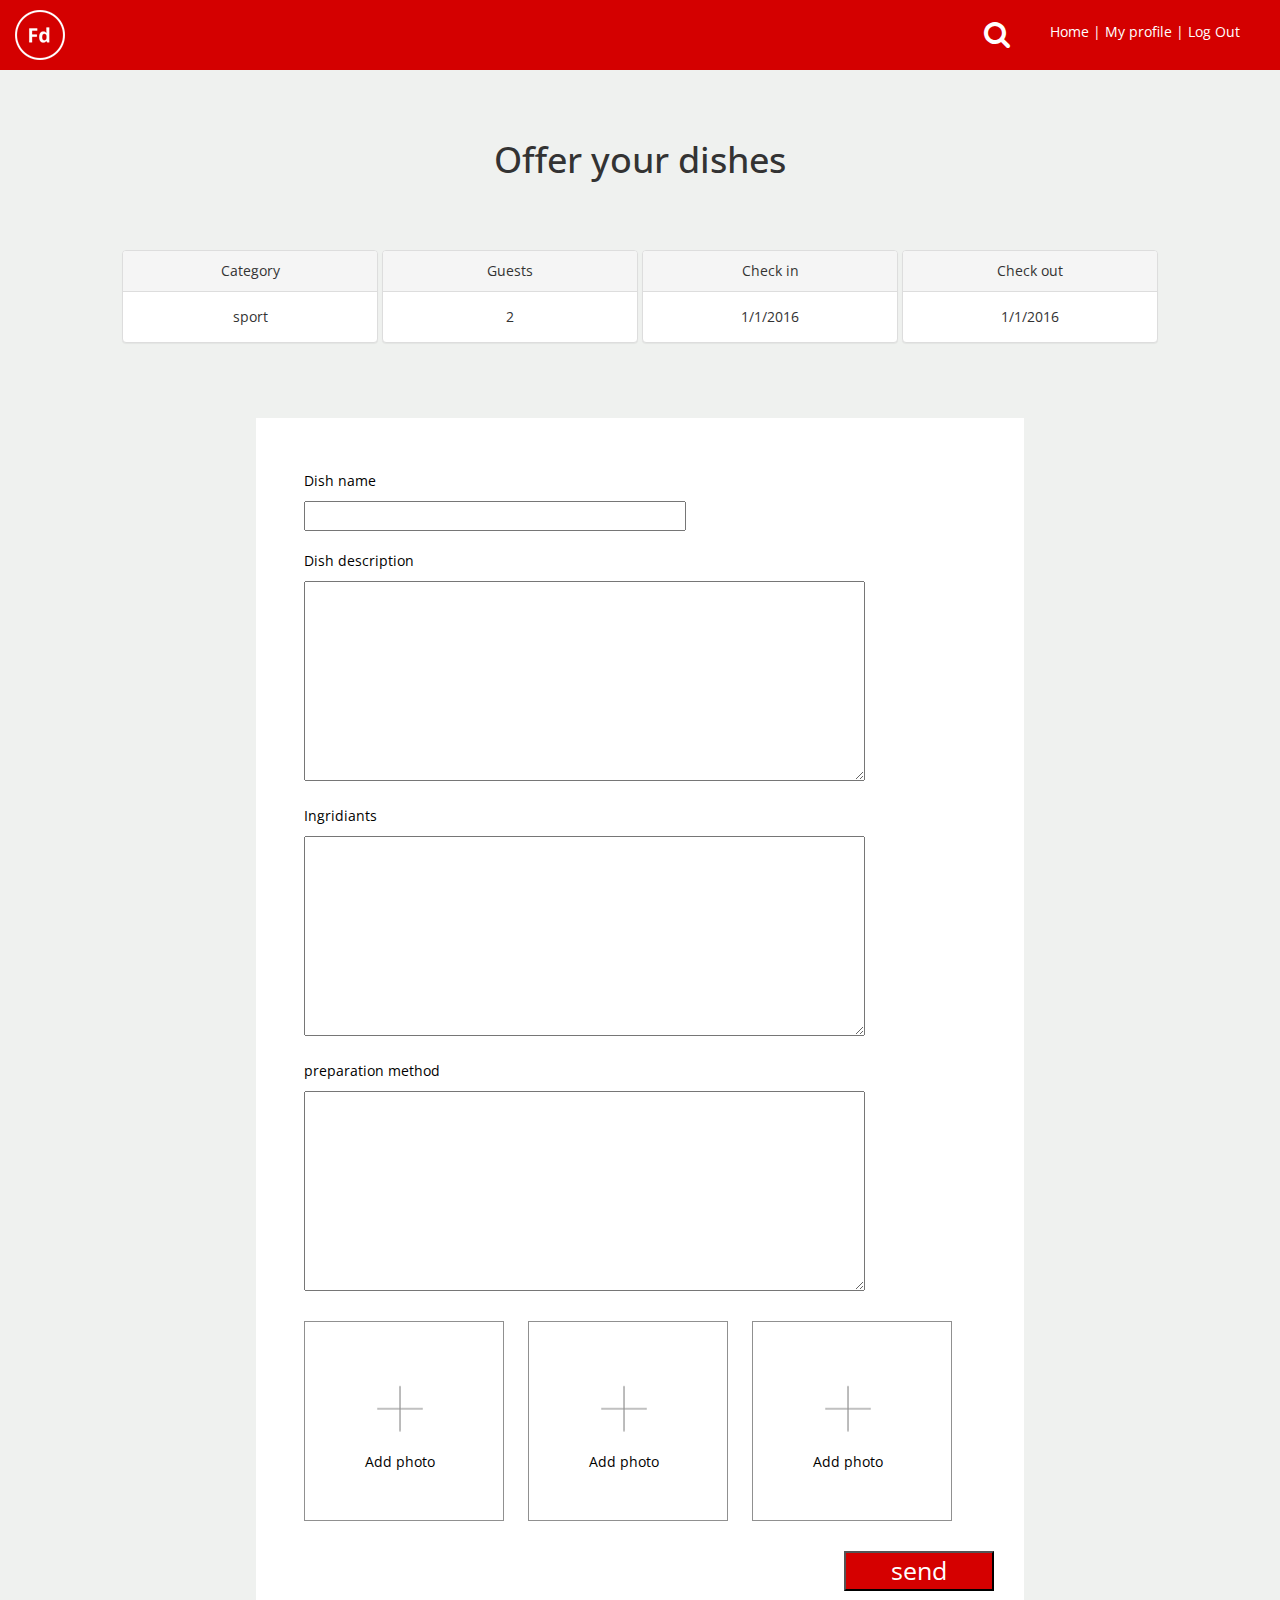
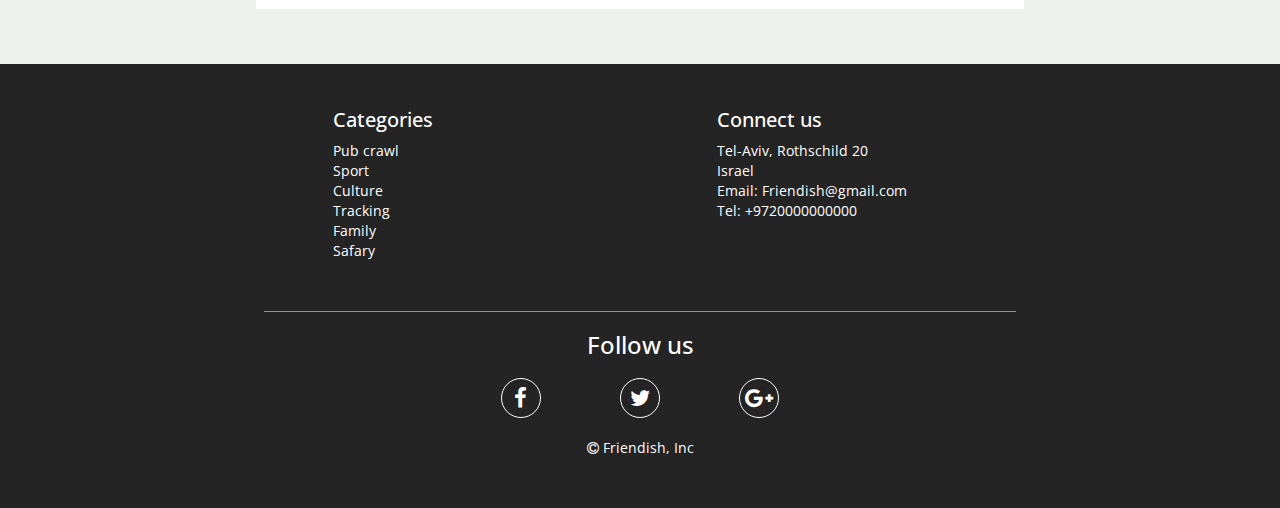
<file: offerDinner.html>
<!DOCTYPE html>
<html>
	<head>
		<title>Friendish</title>
		<meta charset="UTF-8">
		<script src="include/jquery-2.1.4.js"></script>
		<link href="include/bootstrap.min.css" rel="stylesheet">
		<link rel="stylesheet" href="https://maxcdn.bootstrapcdn.com/font-awesome/4.5.0/css/font-awesome.min.css">
		<meta name="viewport" content="width=device-width, initial-scale=1.0">
		<link rel="stylesheet" type="text/css" href="include/style.css">
	</head>
	<body>
		<header>
			<button id="menuBtn">
				<span class="fa fa-bars fa-2x"></span>
			</button>
			<a href="index.html" id="logo"></a>
			<nav>
				<ul id="navMobile">
					<li><a href="index.html">Home</a></li>
					<li><a href="myProfile.php">My profile</a></li>
					<li><a href="#">Log Out</a></li>
				</ul>
				<button class="searchBtn">
					<span class="fa fa-search fa-2x"></span>
				</button>
			</nav>
			<div class="clear"></div>
			<aside class="invis">
				<div id="menuHideBlock">
					<button id="imgMenuHide"></button>
				</div>
				<section class="wrapper">
					<form action="reasultSearch.php" method="get" role="form">
						<div class="searchBlock">
							<label id="topSearch">
								<input type="text" list="indexCategory" name="category" placeholder="What do you want to see?" id="searchBox">
								<datalist class="icon" id="indexCategory">
									<option value="Pubcrawl" label="Pub crawl"></option>
									<option value="Sport" label="Sport"></option>
									<option value="Culture" label="Culture"></option>
									<option value="Tracking" label="Tracking"></option>
									<option value="Family" label="Family"></option>
									<option value="Safary" label="Safary"></option>
								</datalist>
							</label>
							<label>
								<input id="whereBox" type="text" name="place" placeholder="Where do you want to go?" />
							</label>
							<label>
								<select id="guestBox" name="guestNum">
									<option value="1">1 Guest</option>
									<option value="2">2 Guests</option>
									<option value="3">3 Guests</option>
									<option value="4">4 Guests</option>
								</select>
							</label>
							<label>
								<input id="checkInBox" name="CheckIn" placeholder="Check In" type="text" class="icon">
							</label>
							<label>
								<input id="checkOutBox" name="CheckOut" placeholder="Check Out" type="text" class="icon">
							</label>
							<button type="submit">Search</button>
							<div class="clear"></div>
						</div>
					</form>
				</section>
			</aside>
		</header>
		<main>
			<article id="searchResultBox">
				<h1>Offer your dishes</h1>
				<ul>
					<li>
						<div class="panel panel-default searchResultBoxPanel">
							<div class="panel-heading">Category</div>
							<div class="panel-body">sport</div>
						</div>
					</li>
					<li>
						<div class="panel panel-default searchResultBoxPanel">
							<div class="panel-heading">Guests</div>
							<div class="panel-body">2</div>
						</div>
					</li>
					<li>
						<div class="panel panel-default searchResultBoxPanel">
							<div class="panel-heading">Check in</div>
							<div class="panel-body">1/1/2016</div>
						</div>
					</li>
					<li>
						<div class="panel panel-default searchResultBoxPanel">
							<div class="panel-heading">Check out</div>
							<div class="panel-body">1/1/2016</div>
						</div>
					</li>
				</ul>
			</article>

			<article id="sendOfferDinner">
				<form>
					<div class="InputSearchResultBoxPanel">
						<p>Dish name</p>
						<label><input type="text"></label>
					</div>
					<div class="InputSearchResultBoxPanel">
						<p>Dish description</p>
						<label><textarea name="range"></textarea></label>
					</div>
					<div class="InputSearchResultBoxPanel">
						<p>Ingridiants</p>
						<label><textarea name="range"></textarea></label>
					</div>
					<div class="InputSearchResultBoxPanel">
						<p>preparation method</p>
						<label><textarea name="range"></textarea></label>
					</div>
					<div class="InputSearchResultBoxPic">
						<p>Add photo</p>
						<label><input type="" src="" name="image"></label>
					</div>
					<div class="InputSearchResultBoxPic">
						<p>Add photo</p>
						<label><input type="" src="" name="image"></label>
					</div>
					<div class="InputSearchResultBoxPic">
						<p>Add photo</p>
						<label><input type="" src="" name="image"></label>
					</div>
					<button type="submit">send</button>
				</form>
			</article>

		</main>
		<footer>
			<section id="navsLinks">
				<nav>
					<h2>Categories</h2>
					<ul>
						<li><a href="reasultSearch.php?category=Pubcrawl">Pub crawl</a></li>
						<li><a href="reasultSearch.php?category=Sport">Sport</a></li>
						<li><a href="reasultSearch.php?category=Culture">Culture</a></li>
						<li><a href="reasultSearch.php?category=Tracking">Tracking</a></li>
						<li><a href="reasultSearch.php?category=Family">Family</a></li>
						<li><a href="reasultSearch.php?category=Safary">Safary</a></li>
					</ul>
				</nav>
				<nav>
					<h2>Connect us</h2>
					<ul>
						<li>Tel-Aviv, Rothschild 20</li>
						<li>Israel</li>
						<li>Email: Friendish@gmail.com</li>
						<li>Tel: +9720000000000</li>
					</ul>
				</nav>
				<div class=clear></div>
			</section>
			<section id="navSocialIcons">
			<hr>
			<h3>Follow us</h3>
				<article class="social-links">
					<ul>
					    <li><a href="#"><i class="fa fa-facebook fa-5x"></i></a></li>
					    <li><a href="#"><i class="fa fa-twitter fa-lg"></i></a></li>
					    <li><a href="#"><i class="fa fa-google-plus fa-lg"></i></a></li>
				    </ul>
				</article>
				<p><span class="fa fa-copyright"></span> Friendish, Inc</p>
			</section>
		</footer>
		<script src="include/script.js"></script>
	</body>
</html>
</file>
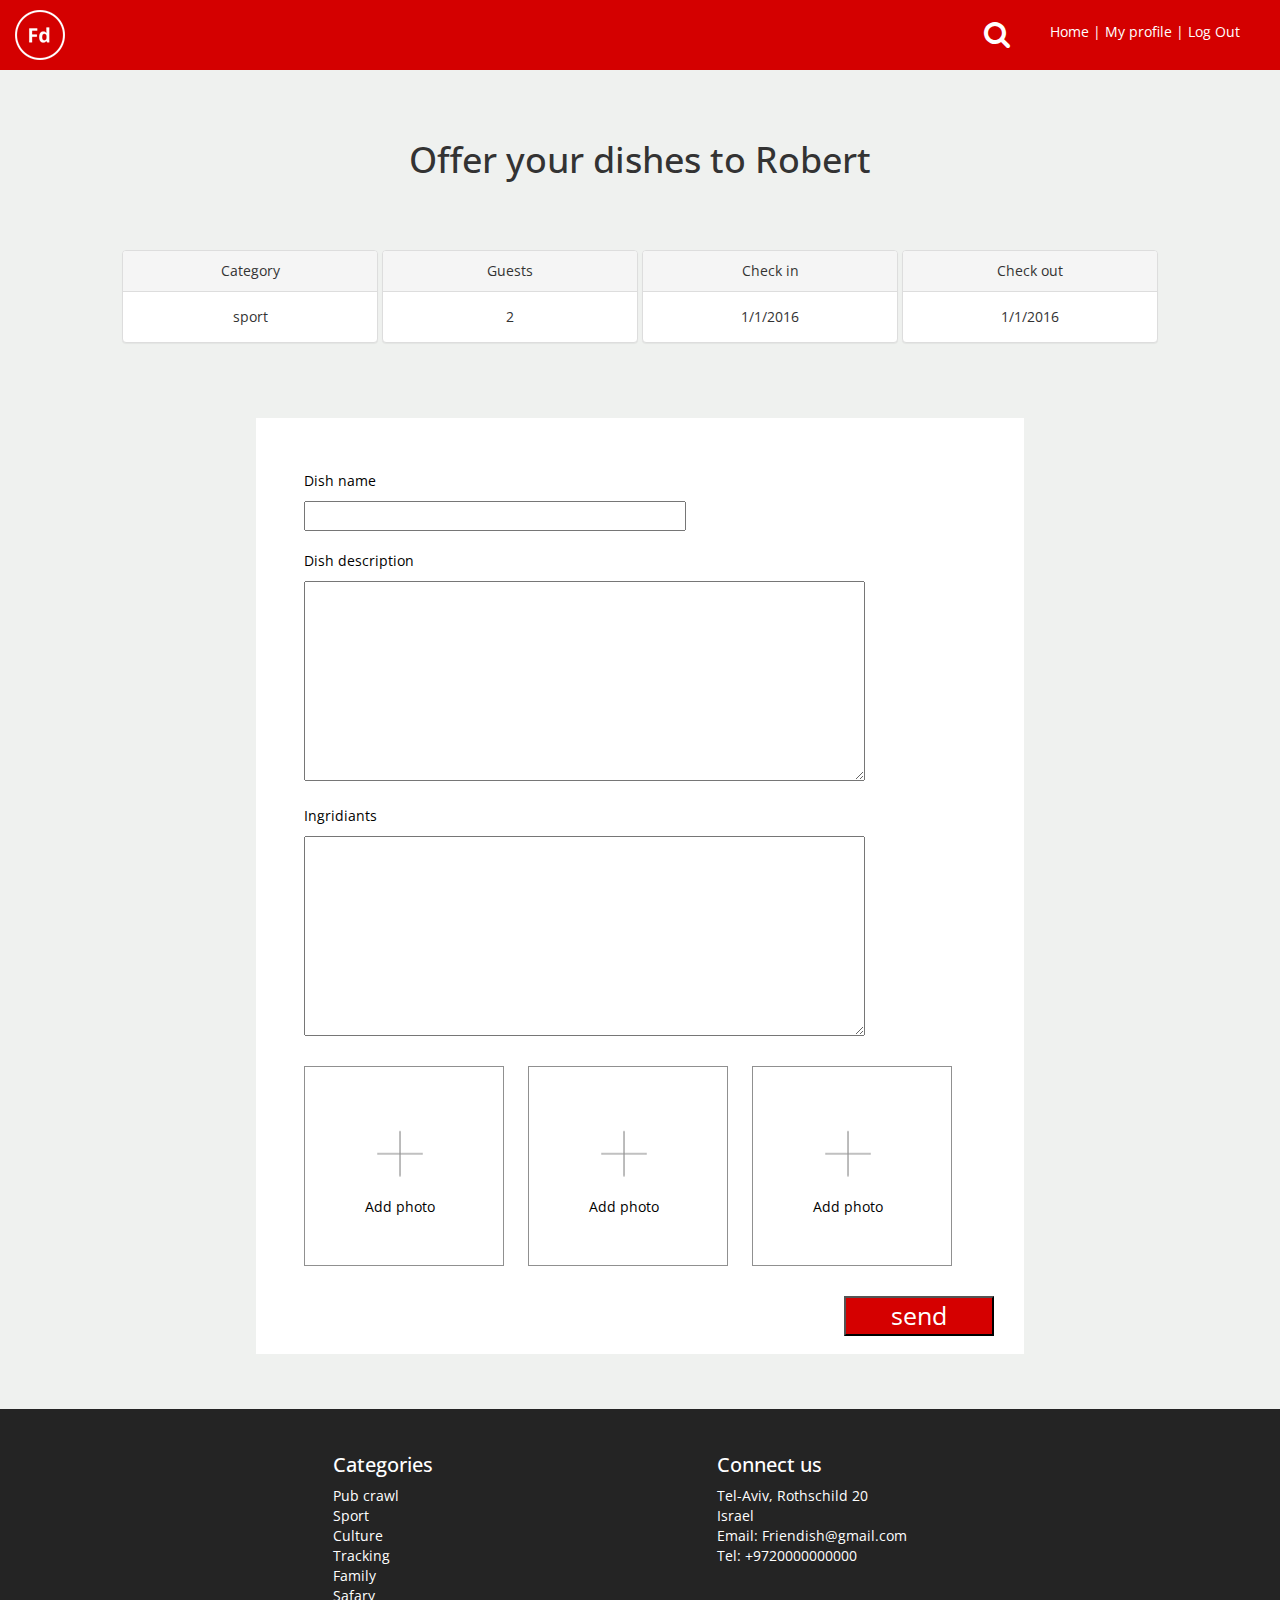
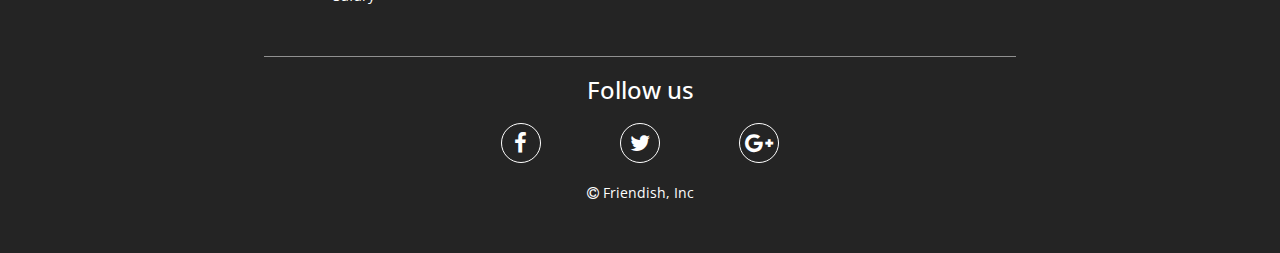
<file: offerDinnerForm.html>
<!DOCTYPE html>
<html>
	<head>
		<title>Friendish</title>
		<meta charset="UTF-8">
		<script src="include/jquery-2.1.4.js"></script>
		<link href="include/bootstrap.min.css" rel="stylesheet">
		<link rel="stylesheet" href="https://maxcdn.bootstrapcdn.com/font-awesome/4.5.0/css/font-awesome.min.css">
		<meta name="viewport" content="width=device-width, initial-scale=1.0">
		<link rel="stylesheet" type="text/css" href="include/style.css">
	</head>
	<body>
		<header>
			<button id="menuBtn">
				<span class="fa fa-bars fa-2x"></span>
			</button>
			<a href="index.html" id="logo"></a>
			<nav>
				<ul id="navMobile">
					<li><a href="index.html">Home</a></li>
					<li><a href="myProfile.php">My profile</a></li>
					<li><a href="#">Log Out</a></li>
				</ul>
				<button class="searchBtn">
					<span class="fa fa-search fa-2x"></span>
				</button>
			</nav>
			<div class="clear"></div>
			<aside class="invis">
				<div id="menuHideBlock">
					<button id="imgMenuHide"></button>
				</div>
				<section class="wrapper">
					<form action="reasultSearch.php" method="get" role="form">
						<div class="searchBlock">
							<label id="topSearch">
								<input type="text" list="indexCategory" name="category" placeholder="What do you want to see?" id="searchBox">
								<datalist class="icon" id="indexCategory">
									<option value="Pubcrawl" label="Pub crawl"></option>
									<option value="Sport" label="Sport"></option>
									<option value="Culture" label="Culture"></option>
									<option value="Tracking" label="Tracking"></option>
									<option value="Family" label="Family"></option>
									<option value="Safary" label="Safary"></option>
								</datalist>
							</label>
							<label>
								<input id="whereBox" type="text" name="place" placeholder="Where do you want to go?" />
							</label>
							<label>
								<select id="guestBox" name="guestNum">
									<option value="1">1 Guest</option>
									<option value="2">2 Guests</option>
									<option value="3">3 Guests</option>
									<option value="4">4 Guests</option>
								</select>
							</label>
							<label>
								<input id="checkInBox" name="CheckIn" placeholder="Check In" type="text" class="icon">
							</label>
							<label>
								<input id="checkOutBox" name="CheckOut" placeholder="Check Out" type="text" class="icon">
							</label>
							<button type="submit">Search</button>
							<div class="clear"></div>
						</div>
					</form>
				</section>
			</aside>
		</header>
		<main>
			<article id="searchResultBox">
				<h1>Offer your dishes to Robert</h1>
				<ul>
					<li>
						<div class="panel panel-default searchResultBoxPanel">
							<div class="panel-heading">Category</div>
							<div class="panel-body">sport</div>
						</div>
					</li>
					<li>
						<div class="panel panel-default searchResultBoxPanel">
							<div class="panel-heading">Guests</div>
							<div class="panel-body">2</div>
						</div>
					</li>
					<li>
						<div class="panel panel-default searchResultBoxPanel">
							<div class="panel-heading">Check in</div>
							<div class="panel-body">1/1/2016</div>
						</div>
					</li>
					<li>
						<div class="panel panel-default searchResultBoxPanel">
							<div class="panel-heading">Check out</div>
							<div class="panel-body">1/1/2016</div>
						</div>
					</li>
				</ul>
			</article>

			<article id="sendOfferDinner">
				<form>
					<div class="InputSearchResultBoxPanel">
						<p>Dish name</p>
						<label><input type="text"></label>
					</div>
					<div class="InputSearchResultBoxPanel">
						<p>Dish description</p>
						<label><textarea name="range"></textarea></label>
					</div>
					<div class="InputSearchResultBoxPanel">
						<p>Ingridiants</p>
						<label><textarea name="range"></textarea></label>
					</div>
					<div class="InputSearchResultBoxPic">
						<p>Add photo</p>
						<label><input type="" src="" name="image"></label>
					</div>
					<div class="InputSearchResultBoxPic">
						<p>Add photo</p>
						<label><input type="" src="" name="image"></label>
					</div>
					<div class="InputSearchResultBoxPic">
						<p>Add photo</p>
						<label><input type="" src="" name="image"></label>
					</div>
					<button type="submit">send</button>
				</form>
			</article>

		</main>
		<footer>
			<section id="navsLinks">
				<nav>
					<h2>Categories</h2>
					<ul>
						<li><a href="reasultSearch.php?category=Pubcrawl">Pub crawl</a></li>
						<li><a href="reasultSearch.php?category=Sport">Sport</a></li>
						<li><a href="reasultSearch.php?category=Culture">Culture</a></li>
						<li><a href="reasultSearch.php?category=Tracking">Tracking</a></li>
						<li><a href="reasultSearch.php?category=Family">Family</a></li>
						<li><a href="reasultSearch.php?category=Safary">Safary</a></li>
					</ul>
				</nav>
				<nav>
					<h2>Connect us</h2>
					<ul>
						<li>Tel-Aviv, Rothschild 20</li>
						<li>Israel</li>
						<li>Email: Friendish@gmail.com</li>
						<li>Tel: +9720000000000</li>
					</ul>
				</nav>
				<div class=clear></div>
			</section>
			<section id="navSocialIcons">
			<hr>
			<h3>Follow us</h3>
				<article class="social-links">
					<ul>
					    <li><a href="#"><i class="fa fa-facebook fa-5x"></i></a></li>
					    <li><a href="#"><i class="fa fa-twitter fa-lg"></i></a></li>
					    <li><a href="#"><i class="fa fa-google-plus fa-lg"></i></a></li>
				    </ul>
				</article>
				<p><span class="fa fa-copyright"></span> Friendish, Inc</p>
			</section>
		</footer>
		<script src="include/script.js"></script>
	</body>
</html>
</file>
<file: include/style.css>
@import url(https://fonts.googleapis.com/css?family=Open+Sans:400,300,700);


* {
	margin: 0px;
	padding: 0px;
}


header, nav, section, footer, main, aside, article {
	display: block;
	font-family: 'Open Sans', sans-serif;
}


header {
	position: inherit; 
	background-color: #d40000;
}

#headerNavBar{
	height: 60px;
	padding-top: 5px;
}


nav .searchBtn {
    position: relative;
    top: 20px;
    color: #ffffff;
    background-color: transparent;
    border: none;
    float: right;
}


 #searchBtnIndex {
 	width: 50px;
	height: 40px;
    position: relative;
    left: 20px;
	top: 5px;
    color: #ffffff;
    background-color: #d50000;
    border: none;
    border-radius: 5px;
}


.globalContainer {
	width: 80%;
	margin: auto;
}



header a:hover {
	color: #C4C4C4;
	text-decoration: none;
}

body{
	background-color:#eff1ef; 
	margin: auto;
}

footer {
	background-color: #242424;
	color:#FFFFFF;
}


footer hr {
	margin: auto;
	width: 100%;
	border-top: 1px solid #909090;
}


footer p {
	color:#ffffff;
	text-align: center;
}


footer a {
	color:#ffffff;
	text-align: center;
}


footer a:hover {
	color: #C4C4C4;
}


ul, li {
	list-style: none;
}


a, a:hover {
	text-decoration: none;
}


p {
	color:#000000;
}

img {
	max-width: 100%;
	height: auto;
}


button {
	outline: none;
}


#logo {
	top: 10px;
    position: relative;
	width: 50px;
	height: 50px;
	margin-left: 15px;
	padding: 35px;
	background-image: url("../images/logo1005050.png");
	background-repeat: no-repeat;
	float:left;
}


#menuBtn {
	display: none;
}


#navMobile {
	position: relative;
	top: 17px;
	padding: 5px 40px;
	float: right;
	list-style: none;
	background-color: transparent;
	color: #FFFFFF;
	font-size: 1em;
}

#navMobile li {
	display: inline-block;
}

#navMobile li:not(:last-child):after {
	content: " | ";
}

#navMobile li a {
	color: #FFFFFF;
	font-size: 1em;
	display: inline-block;
	text-decoration: none;
}

#navMobile li a:hover {
	color: #C4C4C4;
	text-decoration: none;
}

#navsLinks {
	margin: auto;
	width: 60%;
}

#navsLinks h2 {
	font-size: 20px;
}


#navsLinks nav {
	float:left;
	width: 50%;
	margin-top:25px;
	position: relative;
    left: 10%;
}

			
#navSocialIcons {
	margin: auto;
	text-align: center;
	padding: 40px;
	width: 65%;
}


.social-links {
	margin: auto;
}


.social-links li {
	vertical-align: middle;
	display: inline-block;
	margin: 10px 5%;
}


.social-links a {
    text-align: center;
	display: inline-block;
	width: 40px;
	height: 40px;
	border: 1px solid #ffffff;
	border-radius: 100%;
} 


.social-links a i {
	font-size: 22px;
	line-height: 30px;
	color: #ffffff;
	margin: 4px;
}


.social-links i:hover {
	color: #909090;
	border-color: #909090;
}


.clear {
	clear: both;
}


/*
* index.html
*/

#indexHeader {
	background-image: url(../images/indexHeader.jpg);
	background-repeat: no-repeat;
	height: 350px;
	display: inline-block;
    width: 100%;
    background-size: 100% 350px;
}

#indexHeader img {
  max-width: 100%;
  max-height: 100%;
  left: 0;
  right: 0;
  top: 0;
  bottom: 0;
  margin: auto;
}

#indexHeaderFormWrapper {
    background-color: rgba(0,0,0,0.6);
    left: 0;
    padding: 20px 0px;
    position: absolute;
    right: 0;
}


#indexHeaderForm {
    top: 90px;
    position: relative;
}



#indexHeaderFormtitle h1 {
	text-align: center;
	font-size: 60px;
	color: #ffffff;
	margin: 0px;
	position: relative;
	top:40px;
	font-family: 'Open Sans', sans-serif;
}



#indexHeaderFormtitle h3 {
	text-align: center;
	font-size: 40px;
	color: #ffffff;
	margin: 0px;
	position: relative;
	top:30px;
}

#indexHeaderForm label {
	float: left;
	height: 40px;
	margin-left: 10px;
}


#indexHeaderForm  #topSearch {
    display: block;
    width: 32%;
    height: 40px;
    font-size: 15px;
    padding: 0px;
    margin: 0px;
}


#indexCheckOutBox, #indexCheckInBox, #indexGuestBox {
    font-size: 15px;
    padding: 0px;
    margin: 0px;
    text-indent: 3%;
    height: 40px;
    width: 130px;
}

#indexWhereBox, #indexCategoryBox{
    width: 250px;
    font-size: 15px;
    height: 40px;
}



button#searchBtnIndex.btn {
	background-color: #d50000;
	height: 40px;
	color: #fff;
}

.glyphicon-search:before {
    content: "\e003";
    color: #ffffff;
}

#bodyIndex{
	background-color:#eff1ef; 
	text-align:center;
	margin: auto;
}


.categoryBoxIndex{
	display: inline-block;
    position: relative;
    width: 350px;
    height: 420px;
    margin: 20px;
    clear: both;
}


.categoryBoxIndex img{
    display: inline-block;
    width: 350px;
    height: 350px;
    position: absolute;
    left: 0px;
    clear: both;
    background-position: 50% 50%;
}



.categoryBoxIndex img:hover{
	background-color: transparent;
	opacity: 1;
}



.categoryBoxIndex div{
	background: #000;
    opacity: 0.5;
    position: absolute;
    bottom: 70px;
    height: 65px;
    width: 100%;
}


.categoryBoxIndex h3{
    text-align: center;
    font-size: 37px;
    color: #fff;
    position: absolute;
    bottom: 70px;
    width: 100%;
}

#bodyIndex h1 {
	margin: 20px 0px;
}


.positionNavBar{
    position: relative;
    left: 200px;
    width: 80%;
}


/*
* ProfileIndex.html
*/


#userSec {
    display: inline-block;
    padding: 75px 0px;
    background: #eff1ef;
    text-align: left;
    width: 60%;
    background-color: transparent;
}


.container #contractBox {
	float: right;
    height: 275px;
    width: 275px;
    padding: 25px;
    margin: 75px 0px;
    background-color: #ffffff;
    border: 1px solid #242424;
}


#contractBox li {
	border: 1px solid #242424;
}


#contractBox li a {
	color: #242424;
}


#profileUser {
    display: inline-block;
    width: 100%;
}


#profileUser img {
	float: left;
	margin-right: 50px;
	width: 200px;
}


#profileUser h2 {
    margin: 30px;
    font-family: 'Open Sans', sans-serif;
}




#aboutMe {
	text-align: left;
	margin-top: 70px;
}


#aboutMe img {
	margin-top: 20px;
	width: 100%;
	height: 350px;
}
     

.list-group li {
	margin-bottom: 45px;
}


.list-group i {
	margin-right: 20px;
	float: left;
}




#CategoryTripUser ol {
	float: left;
    margin-right: 5%;
    padding:0px;
    background-color: transparent;
}


#contractBox {
	display: inline-block;
}


.backgroundDetailsUser {
	background-color: #eff1ef;
}

.comment {
    margin-top: 30px;
    width: 60%;
    clear: both;
    text-align: left;
    font-size: 1em;
}


.comment hr {
	margin: auto;
    margin-bottom: 30px;
    background-color: #E0E0E0;
    height: 1px;
}


#secComments {
	text-align: center;
	background-color: #ffffff;
}


#secComments h2 {
	padding-top: 40px;
    font-size: 40px;
}


.pictureComment {
	float: left;
	width: 15%;
	margin-right: 5%;
	text-align: center;
}


.rightSecComment {
	float: left;
	width: 70%;
}


.rating {
	float: left;
	background-color: transparent; 
}


.rating ul li {
	float: left;
}


i.fa-star, i.fa-star-o  {
	position: relative;
    color:#FFFB00;
}


.fa-star.yellow-border:after {
    content: "\f006";
    color: #FFFB00;
    position: absolute;
    left: 0;
}

.list-group {
    box-shadow: none;
}

/*
* ResultSearch.html
*/


.detailes_person_box{
	display:inline-block;
	position:relative;
	width: 538px;
	background-color: #ffffff;
	clear:both;
	margin-top: 20px;
	margin-bottom: 70px;
	margin-right: 15px;
}
.detailes_person_box:before {
	content: "";
	display: block;
	padding-top: 67%;
}

.content{
	position:  absolute;
	top: 0;
	left: 0;
	bottom: 0;
	right: 0;
}

.content a{
	color:#242424; 
}

.content li{
	color:#7E7E7E; 
}

.detailes_person_box img {
	width: 100%;
	height: 70%;
}


.detailes_person_box:nth-child(even) {
	margin-right: 8px;
}

aside {
	height: 200px;
	background-color: #fff;
	overflow: hidden;
	-webkit-transition: all 0.5s ease;
	-moz-transition: all 0.5s ease;
	-o-transition: all 0.5s ease;
	transition: all 0.5s ease;
}


.wrappLabel {
	width: 300px;
	display: inline-block;
}



.invis {
	height: 0px;
}


.active {
    right: 0px;
}

label {
	margin-top: 32px;
	float: left;
}

#topSearch {
	display: block;
	width: 100%;
	float: none;
}

.searchBlock label:not(#topSearch) {
	margin-right: 20px;
    font-weight: normal;
}

#searchBox{
	height: 30px;
	width: 100%;
}

.searchBlock input {
	border-radius: 5px;
	box-shadow: 0px 2px 1px #000;
	border-width: 1px;
	padding-left: 16px;
}

.searchBlock select {
	border-radius: 5px;
	box-shadow: 0px 2px 1px #000;
	border-width: 1px;
}


#checkInBox , #checkOutBox, #guestBox{
	height: 30px;
	width: 185px;
}


.searchBlock button {
	background-color: #d40000;
    height: 30px;
    width: 165px;
    margin-top: 32px;
    padding: 0px;
    border-radius: 5px;
    box-shadow: 0px 2px 1px #000;
    color: #fff;
}

#whereBox{
	height: 30px;
	width: 300px;
}

#chooseCategory{
	height: 30px;
	width: 300px;
}

.searchBlock {
	width: 100%;
	font-size: 20px;
	font-family: 'Open Sans', sans-serif;
}

#menuHideBlock {
	width: calc((100% - 1130px) / 2);
	height: 100%;
	float: left;
}

#imgMenuHide{
    background-image: url(../images/closePanel.png);
    background-repeat: no-repeat;
    display: block;
    left: 60px;
    width: 50px;
    height: 50px;
    position: relative;
    top: 50%;
    background-color: transparent;
	border:none;
    transform: translate(-50%, -50%);
}



.noResultContext {
    margin: 150px 0px;
    text-align: center;
}

.noResultContext a {
	margin-top: 40px;
    font-size: 20px;
    color: #A09F9F;
}



.starLine {
	padding-right: 10px;
}

.starLine li {
	float: right;
	margin-top: 16px;
}

.pPhotoName{
	font-size: 20px;
	font-family: 'Open Sans', sans-serif;
	height: 15%;
	margin: 0px;
	padding-left: 10px;
}


.pPlace {
    font-family: 'Open Sans', sans-serif;
    position: relative;
    padding-left: 10px;
    bottom: 20px;
}

.pPhotoDetails{
	font-family: 'Open Sans', sans-serif;
	height: 15%;
	margin: 0px;
	padding-left: 10px;
}


.container {
	max-width: 1130px;
}

.wrapper {
    padding: 15px;
    margin: auto;
    max-width: 1130px;
    min-width: 400px;
}



/*
* offerDinner.html
*/


#searchResultBox {
	text-align: center;
	font-family: 'Open Sans', sans-serif;
	margin: 50px 0px; 
}

#searchResultBox h1 {
	margin: 70px 0px;
}


#searchResultBox li {
	display: inline-block;
	width: 20%;
}


#sendOfferDinner {
    margin: auto;
    width: 60%;
    font-family: 'Open Sans', sans-serif;
}

#sendOfferDinner form {
    margin: 55px 0px;
    width: 100%;
    background-color: #fff;
    padding: 5%;
    text-indent: 10px;
}


#sendOfferDinner button {
    width: 150px;
    background-color: #d50000;
    color: #fff;
    font-size: 25px;
    position: relative;
    left: 550px;
    top: 20px;
}


.InputSearchResultBoxPanel {
	margin: 10px 0px;
	padding: 5px 0px;
}

.InputSearchResultBoxPanel label {
	float: none;
	margin: 0px;
}


.InputSearchResultBoxPanel input {
	width: 200%;
	height: 30px;
}

.InputSearchResultBoxPanel textarea {
    width: 300%;
    height: 200px;
}


.InputSearchResultBoxPic {
	display: inline-block;
	width: 200px;
	height: 200px;
    margin: 10px 10px;
    border:solid 1px;
    border-color: #909090;
}


.InputSearchResultBoxPic label {
    border:none;
}

.InputSearchResultBoxPic input {
    display: block;
    position: relative;
    left: 70px;
    width: 50px;
    height: 50px;
    font-size: 0px;
    background-image: url(../images/plus.png);
    border:none;
}

.InputSearchResultBoxPic p {
    position: relative;
    top: 130px;
    left: 50px;
}




/*
* inboxUser.html
*/


#navArtProfile {
    height: auto;
    width: 70%;
    margin: auto;
}

#navArtProfile nav {
	background-color: #A8A8A8;
	height: 50px;
	margin: 50px 50px;
	font-size: 15px;
}

#navArtProfile nav ul {
	padding: 15px;
}

#navArtProfile nav li {
	display: inline-block;
}

#navArtProfile nav li:not(:last-child):after {
	content: " | ";
}

#navArtProfile li a {
	color: #000;
}

#navArtProfile li a:hover {
	color: #fff;
	text-decoration: none;
}


#artMessege {.offerBox
    height: auto;
    width: 70%;
    margin: auto;
}

.wrraperPanel {
    width: 90%;
    margin: auto;
    margin-bottom: 40px;
}

.panelInbox {
	height: 170px;
	font-family: 'Open Sans', sans-serif;
	word-break:keep-all;
}


.timeMessegeInbox {
    float: left;
    margin-right: 5%;
    text-align: center;
    position: relative;
    top: 50px;
}

.messegeContextInbox {
	height: 150px;
}

.messegeContextInbox p {
	overflow: hidden;
	height: 75%;
	word-break:keep-all;
}


.messegeFullInbox {
	height: auto;
	overflow: auto;
}


.panel-title a {
	text-decoration: none;
}


.AllMessegeFullInbox {
	display: none;
}


.closeInboxBtn {
	background-image: url(../images/closeInboxBtn.png);
	background-color: transparent;
	display: none;
	width: 40px;
	height: 40px;
	float: right;
	border: none;
}

.messageInInbox {
	clear: both;
	max-width: 80%;
	word-break:keep-all;
	margin: 10px 20px;
	margin-top: 20px;
	padding: 25px;
	font-family: 'Open Sans', sans-serif;
}


.myMessage {
	float: left;
	background-color: #A5A5A5;
	color: #000;
}

.myMessage p {
    clear: both;
}


.guestMessage {
	float: right;
	background-color: #D8D8D8;
	color: #333333;
}


.messageHour {
	float: right;
}

.sendMessegInbox {
	height: 200px;
	margin: auto;
	padding: 10px;
	clear: both;
}

.sendMessegInbox input {
	height: 50px;
    width: 300%;
    margin: auto;
    text-indent: 15px;
}


.sendMessegInbox button {
    position: relative;
	top: 120px;
    left: 350px;
    color: #fff;
    background-color: #d50000;
    border: 1px solid #5d0000;
    width: 100px;
    height: 40px;
    box-shadow: 1px 1px 0px #3d0000;
}



/*
* inboxUser.html
*/


.artOffer {
	height: auto;
    width: 70%;
    margin: auto;
}


.offerBox {
	background-color: #F5F5F5;
	width: 80%;
    height: 200px;
    margin: auto;
    margin-bottom: 40px;
    padding: 35px 20px;
    color: #000;
}


.timeGuestCome {
    font-family: 'Open Sans', sans-serif;
    position: relative;
    width: 120%;   
    bottom: 20px;
}




.timeGuestCome li {
	display: inline-block;
	width: 15%;
}


.offerBoxPanel {
	margin: 10px 0px;
}







/*
* myOfferDinnerGeust.html
*/


#artOfferDish{
	height: auto;
    width: 80%;
    margin: auto;
}


}

#myGuestOffer {
	width: 80%;
    margin: auto;
}



.offerBoxDish {
    background-color: #F5F5F5;
    margin-bottom: 40px;
    padding: 35px 20px;
}


.offer {
    height: 230px;
    background-color: #fff;
    word-break: keep-all;
    padding: 25px;
    width: 70%;
    margin: auto;
    margin-bottom: 30px;
    color: #000;
}


.offer input {
	float: right;
    position: relative;
    top: 19px;
    right: 20px;
    width: 30px;
    height: 20px;
}


.pictureOffer {
	float: left;
	width: 15%;
	margin-right: 5%;
	text-align: center;
}

.ShowMore {
    font-size: 12px;
    color: #6D6D6D;
    position: relative;
    top: 30px;
    cursor: pointer;
}


.ShowLess {
	display: none;
	font-size: 12px;
    color: #6D6D6D;
    position: relative;
	cursor: pointer;
}


.fullOfferDish {
	height: auto;
	overflow: auto;
}


.discriptionDish {
    margin-bottom: 150px;
    height: 40px;
}

.discriptionDish p {
    width: 80%;
    height: 60px;
    margin-bottom: 15px;
    word-break: break-word;
    overflow: hidden;
    margin-bottom: 30px;
}


.ingridientDish {
    display: none;
    margin-bottom: 80px;
}


.preparationDish {
    display: none;
    margin-bottom: 80px;
}


.preparationDish {
    display: none;
    margin-bottom: 80px;
}


#btnAccept {
    width: 150px;
    height: 40px;
    position: relative;
    left: 800px;
    margin: 25px 20px;
    color: #fff;
    font-size: 20px;
    background-color: #d50000;
    box-shadow: 0px 2px 1px #000;
    border: none;
}




/*
* myProfile.html
*/



#asideNavMyProfile {
	display: inline-block;
    width: 25%;
    height: 300px;
    background: #FFFFFF;
    font-size: 15px;
    font-family: 'Open Sans', sans-serif;
    text-align: center;
    float: left;
    margin-right: 10px;
}

#asideNavMyProfile li {
	margin: 40px;
}

#asideNavMyProfile ul li a{
	color: #242424;
}

#asideNavMyProfile .currentPage {
	 color: #A5A5A5;
}

#asideNavMyProfile .currentPage {
	color: #FFFFFF;
}


#myProfileForm {
	display: inline-block;
    width: 70%;
    height: 620px;
    padding: 0px 30px;
    color: #242424;
    background: #FFFFFF;
    font-family: 'Open Sans', sans-serif;
}


#myProfileForm form {
    height: auto;
}

#myProfileForm label {
    border-bottom: solid 1px #ccc;
    font-size: 15px;
    color: #242424;
    display:block;
    width: 0px;
}

#myProfileForm input {
    position: relative;
    display: none;
    border: none;
    outline: none;
    background-color: #EFEFEF;
    width: 300px;
    bottom: 80px;
    left: 125px;
    text-align: center;
    margin: 40px 0px;
    font-size: 12px;
    height: 35px;
}

.labelInputSetting {
    border-bottom: solid 1px #ccc;
    font-size: 15px;
    color: #242424;
    font-weight: 600;
    margin: 40px 0px;
}

.labelInputSetting p {
    display: inline-block;
    text-align: left;
    width: 120px;
}

.labelInputSetting i {
    font-size: 10px;
    margin-right: 2px;
}


.editInputSetting {
    position: relative;
    left: 50px;
    color: #000;
    font-size: 12px;
    cursor: pointer;
}


.cancelInputSetting {
	display: none;
    position: relative;
    left: 40px;
    color: #000;
    font-size: 12px;
    cursor: pointer;
}


.currentSettingInput {
    margin: 0px 100px;
    color: #BDBDBD;
}


#btnChangSettings {
	float: right;
    background-color: #d50000;
    border: none;
    width: 100px;
    color: #fff;
    box-shadow: 1px 1px 0px #3d0000;
    font-size: 20px;
}




@media (max-width: 590px) {


	.globalContainer {
	    width: 95%;
	}

	.wrapper {
	     padding: none; 
	}



	#navsLinks, footer hr, #imgMenuHide {
		display: none;
	}

	#navMobile {
	    width: 0%;
	    float: left;
	    height: 350px;
	    background: #d50000;
	    font-size: 25px;
	    overflow: hidden;
	    position: absolute;
	    z-index: 1;
	    top: 70px;
	    padding: 0px 0px;
  	}

	  #navMobile li {
	  	float: none;
	  	display: block;
	  	margin: 20px 30px;
 	 }

 	   #navMobile li:not(:last-child):after {
	  	content: "";
	  }

	  #navMobile li a {
		color: #fff;
		text-decoration: none;
  	}

	  ul span {
	  	display: none;
 	 }


	  #logo {
		left: 34%;
		padding: 35px;
		margin: auto;
	}


	nav .searchBtn {
		float: right;
	    top: 20px;
	    right: 20px;   
	}


	#menuBtn {
	    display: block;
	    float: left;
	    cursor: default;
	    left: 10px;
	    top: 20px;
	    position: relative;
	    color: #ffffff;
	    background-color: transparent;
	    border: none;
	}


	aside {
    	height: 435px;
	}

	label {
		margin: 2% 20px;
	}


	footer {
		float: left;
		width: 100%;
		margin-top: 40px;
	}


	footer a {
		cursor: default;
	}



	h2, h3 {
		font-size: 20px;
	}


	#navSocialIcons {
	    width: 100%;
	}


	/*
	* ProfileIndex.html
	*/


	.rightSecComment, .comment {
		width: 100%;
	}

	.pictureComment {
		width: 25%;
		position: relative;
		left: 35%;
	}


	.container #contractBox {
	    height: auto;
	    position: relative;
	    right: 35px;
	    bottom: 40px;
	    margin: auto;
	    padding: initial;
	    width: 85%;
	}


	#contractBox li {
	    display: table-cell;
	    padding: 0px;
	}

	#contractBox li a i{
		text-indent:-9999px;
	}


	.group-item {
		padding: 0px;
	}


	.container {
		text-align: left;
		margin: auto;
	}

	#userSec {
		width: initial;
	}



	#profileUser img {
		float: none; 
		width: 200px;
		position: relative;
		left: 20%;
	}


	#secComments h2 {
    	font-size: 20px;
	}


	/*
	* indext.html
	*/


	#indexHeaderFormtitle h3, #indexHeaderFormtitle h1 {
		display: none;
	}


	div.categoryBoxIndex {
		 width: 74%;
	}

	#searchBox, #whereBox, #guestBox, #checkInBox, #checkOutBox {
	    width: 275px;
	    margin: 8px 0px;
	    position: relative;
	    right: 30px;
	}


	 .searchBlock button {
	    width: 250px;
	    margin: 25px 0px;
	}


	button.searchBtn.btn {
		position: relative;
		bottom: 100px;
		left: 300px;
		margin: auto;
	}


	#indexHeaderFormtitle h1 {
		position: relative;
		top: 35%;
	}


	#indexHeaderForm {
		display: none;
	}

	#indexHeaderForm .form-control#indexWhereBox {
		display: none;
	}


	#topSearch {
	    width: 80%;
	    margin-left: 5%;
	    font-weight: normal;
	}



	/*
	* ResultSearch.html.html
	*/

	.detailes_person_box {
		width: 90%;
		margin: 40px 0px;
		left: 5%;
		height: 262px;
	}

	.detailes_person_box img {
	    height: 60%;
	}

	.pPhotoName {
		font-size: 15px;
	}

	.pPlace {
	    bottom: 5px;
	}

	.starLine i {
	    font-size: 15px;
	    position: relative;
	    bottom: 5px;
	}


	/*
	* offerDinner.html
	*/


	#sendOfferDinner {
	    width: 90%;
	}


	.InputSearchResultBoxPanel input {
	    width: 150%;
	    height: 30px;
	}


	.InputSearchResultBoxPanel textarea {
	    width: 150%;
	}


	.InputSearchResultBoxPic input {
		left: 50px;
		top: 30px;
	}


	#sendOfferDinner button {
	    left: 130px;
	    top: 0px;
	    width: 80px;
	}


	#searchResultBox li {
	    display: inline-block;
	    width: 23%;
	}



	.panel-default>.panel-heading {
		height: 50px;
	}



	/*
	* myProfile.php
	*/


	#asideNavMyProfile {
	     display: block; 
	     width: 100%; 
	     height: 50px;
	     font-size: 10px; 
	     float: none; 
	     margin-bottom: 20px;
	}




	#asideNavMyProfile li {
	    margin: 5px;
	    float: left;
	    margin: 15px 5px;
	}



	#asideNavMyProfile li:not(:last-child):after {
		content: " | ";
	}
	    



	#myProfileForm {
	    display: inline-block;
	    width: 100%;
	    height: 1090px;
	    padding: 0px 0px;
	}


	#myProfileForm label {
        width: 0px;
		position: absolute;
	}


	.labelInputSetting p {
	    display: block;
        width: 80%;
	    margin: 25px;
	}



	.editInputSetting, .cancelInputSetting {
	    left: 210px;
	    bottom: 93px;
	}


	.labelInputSetting {
	    border-bottom: solid 1px #ccc;
	    font-size: 15px;
	    color: #242424;
	    font-weight: 600;
	    margin: 40px 0px;
	}

	#myProfileForm input {
	    width: 220px;
	    bottom: 100px;
	    left: 0px;
	}



	#btnChangSettings {
	    float: none;
	    position: relative;
	    left: 23%;
	    top: 30px;
	    width: 150px;
	}




	/*
	* myOfferDinner.html
	*/



	.offerBox {
	    height: 450px;
	    margin: auto;
	    margin-bottom: 40px;
	    padding: 25px 0px;
	}



	.timeGuestCome li {
	    position: relative;
	    top: 140px;
	    right: 19%;
	    width: 35%;
	}





	/*
	* inboxUser.html
	*/



	#artMessege .panel-default>.panel-heading {
		height: 300px;
	}


	.messegeContextInbox p {
		display: inline-block;
		width: 100%;
		top: 130px;
	}


	#navArtProfile {
		width: 100%;
	}


	#navArtProfile nav {
	    margin: 50px 10px;
	}


	#artMessege {
    	width: 100%;
	}

	.timeMessegeInbox {
	    position: relative;
	    top: 260px;
	    right: 80px;
	}

	.sendMessegInbox input {
   		width: 140%;
	}

	.sendMessegInbox button {
	    top: 20px;
	    left: 55px;
	    width: 160px;
	    font-size: 25px;
	}


	.lastDateMessage {
		position: relative;
		left: 20px;
	}


	.lastHourMessage {
		position: relative;
		bottom: 32px;
		left: 150px;
	}


	.AllMessegeFullInbox {
	    height: auto;
	}



	/*
	* myOfferDinnerGeust.html
	*/

	#artOfferDish, #myGuestOffer {
	    height: auto;
	    width: 100%;
	    margin: auto;
	}

	.offer {
	    width: 90%;
	}


	.offerBoxDish {
	    background-color: #F5F5F5;
	    margin-bottom: 40px;
	    padding: 20px 10px;
	    height: 280px;
	}


	.discriptionDish {
	    margin-bottom: 35px;
	    height: auto;
	}


	.ingridientDish {
	    margin-bottom: 0px 40px;
	}



	.offerBoxDish ul li {
		width: 20%;
	}



}



@media (min-width: 591px) and (max-width: 850px) {

	/*
	* ProfileIndex.html
	*/

	.comment {
		width: 100%;
	}

	.container #contractBox {
	    position: relative;
	    right: 90px;
	    bottom: 130px;
	    width: 595px;
	    height: 100px;
	    margin: 0px;
	    right: 65px;
	    bottom: 50px;
	}

	#contractBox li {
	    border: 1px solid #242424;
	    display: inline-table;
		}

	.container {
		text-align: left;
		margin: auto;
	}

	#userSec {
		width: 90%;
	}

	/*
	* index.html
	*/

	#indexHeaderFormWrapper {
	    display: none;
	}

	#indexHeader form {
		width: 100%;
	}

	#indexHeaderForm {
	    top: 85px;
	    height: 200px;
	}


	/*
	* offerDinner
	*/


	#sendOfferDinner {
	    width: 90%;
	}

	.InputSearchResultBoxPanel textarea {
	    width: 200%;
	}

}
</file>
